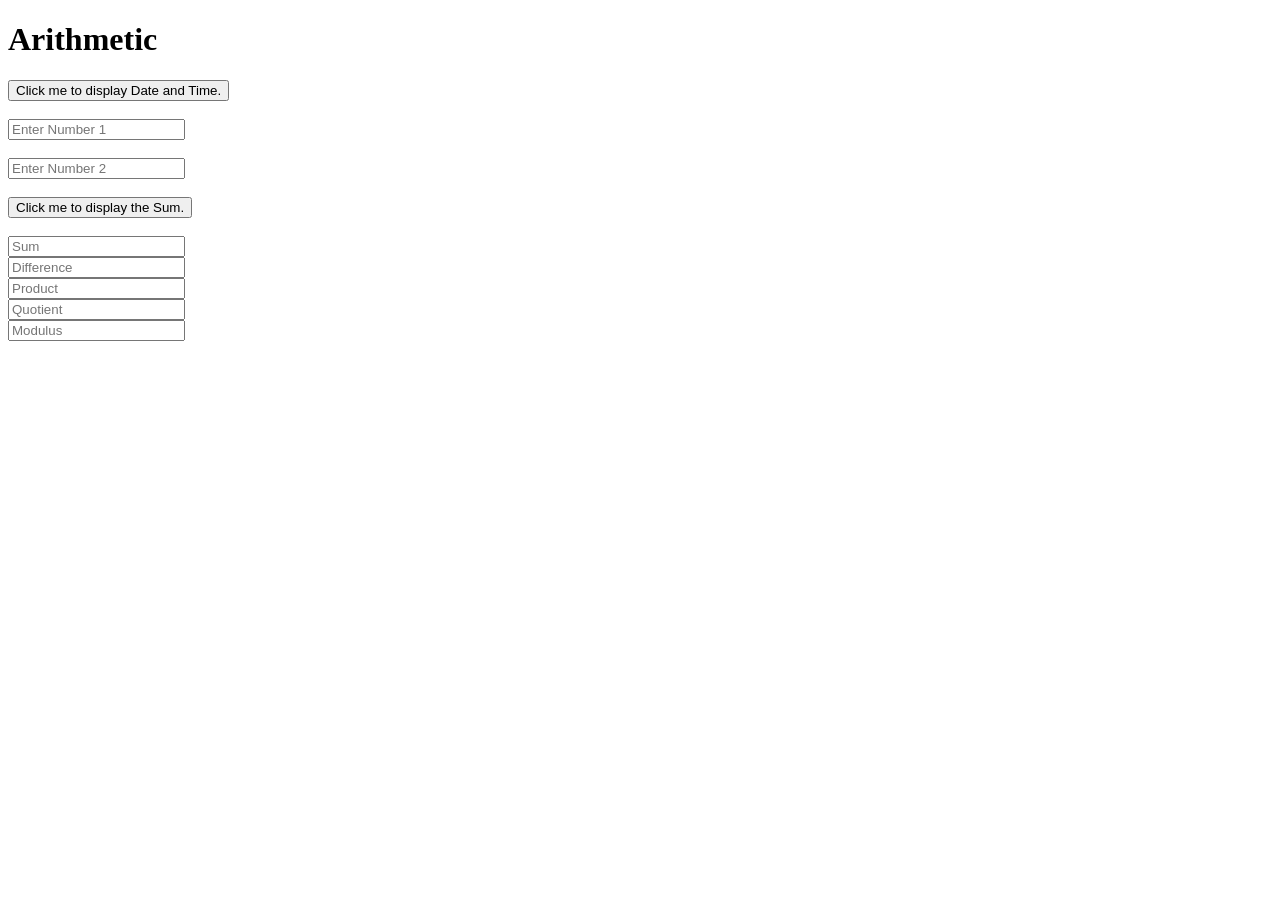
<file: pages/Arithmetic.html>
<!DOCTYPE html>
<html>
<head>
<title>Arithmetic</title>
</head>

<body>

<h1>Arithmetic</h1>

<button onclick="showDate()">Click me to display Date and Time.</button>
<br><br>

<input type="number" id="num1" placeholder="Enter Number 1"><br><br>
<input type="number" id="num2" placeholder="Enter Number 2"><br><br>

<button onclick="calculate()">Click me to display the Sum.</button><br><br>

<input type="text" id="sum" placeholder="Sum" readonly><br>
<input type="text" id="diff" placeholder="Difference" readonly><br>
<input type="text" id="product" placeholder="Product" readonly><br>
<input type="text" id="quotient" placeholder="Quotient" readonly><br>
<input type="text" id="mod" placeholder="Modulus" readonly>

<script>
function showDate() {
    alert(new Date());
}

function calculate() {
    var num1 = parseFloat(document.getElementById("num1").value);
    var num2 = parseFloat(document.getElementById("num2").value);

    var sum = num1 + num2;
    var diff = num1 - num2;
    var product = num1 * num2;
    var quotient = num1 / num2;
    var mod = num1 % num2;

    document.getElementById("sum").value = sum;
    document.getElementById("diff").value = diff;
    document.getElementById("product").value = product;
    document.getElementById("quotient").value = quotient;
    document.getElementById("mod").value = mod;
}
</script>

</body>
</html>
</file>
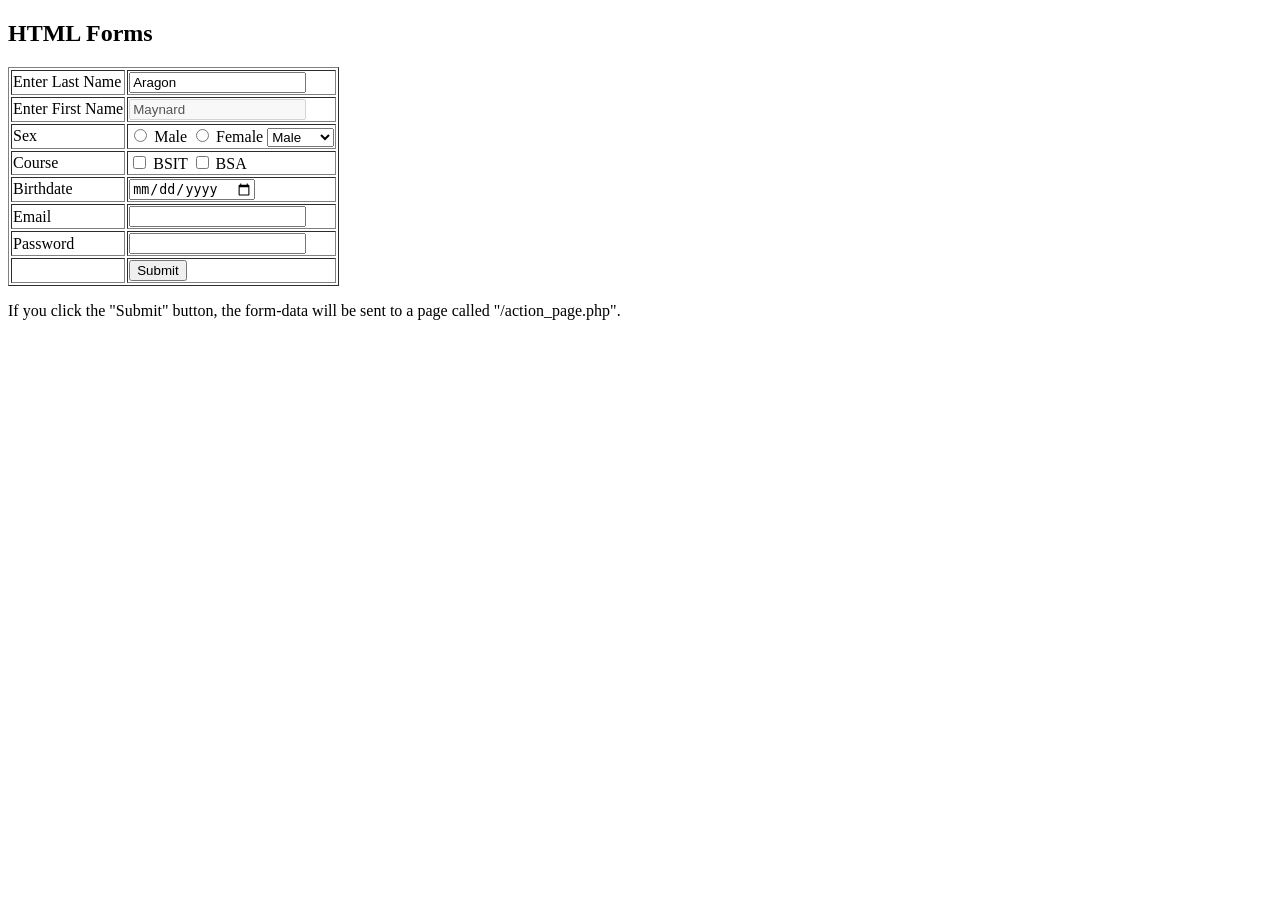
<file: pages/input.html>
<!DOCTYPE html>
<html>
<body>

<h2>HTML Forms</h2>

<form action="/action_page.php">
  <input type="hidden" name="id" value="23443234">
  <table border="1">
    <tr>
      <td>Enter Last Name</td>
      <td><input type="text" name="txtLastname" placeholder="Enter Last Name" value="Aragon" readonly/></td>
    </tr>
    <tr>
      <td>Enter First Name</td>
      <td><input type="text" name="txtFirstname" placeholder="Enter First Name" value="Maynard" disabled/></td>
    </tr>
    <tr>
      <td>Sex</td>
      <td>
          <input type="radio" name="sex" value="Male"> Male
          <input type="radio" name="sex" value="Female"/> Female
          <select name="sex">
            <option value="Male">Male</option>
            <option value="Female">Female</option>
          </select>
      </td>
    </tr>
    <tr>
      <td>Course</td>
      <td>
          <input type="checkbox" name="course" value="BSIT"> BSIT
          <input type="checkbox" name="course" value="BSA"/> BSA
      </td>
    </tr>
    <tr>
      <td>Birthdate</td>
      <td>
          <input type="date" name="birthdate" value="" />
      </td>
    </tr>
    <tr>
      <td>Email</td>
      <td>
      <input type="email" name="email" value="" />
      </td>
    </tr>
    <tr>
      <td>Password</td>
      <td>
      <input type="password" name="password" value="" />
      </td>
    </tr>
    
    <tr>
      <td>&nbsp;</td>
      <td><input type="submit" value="Submit"></td>
    </tr>
    
    
  </table>
</form> 

<p>If you click the "Submit" button, the form-data will be sent to a page called "/action_page.php".</p>



</body>
</html>
</file>
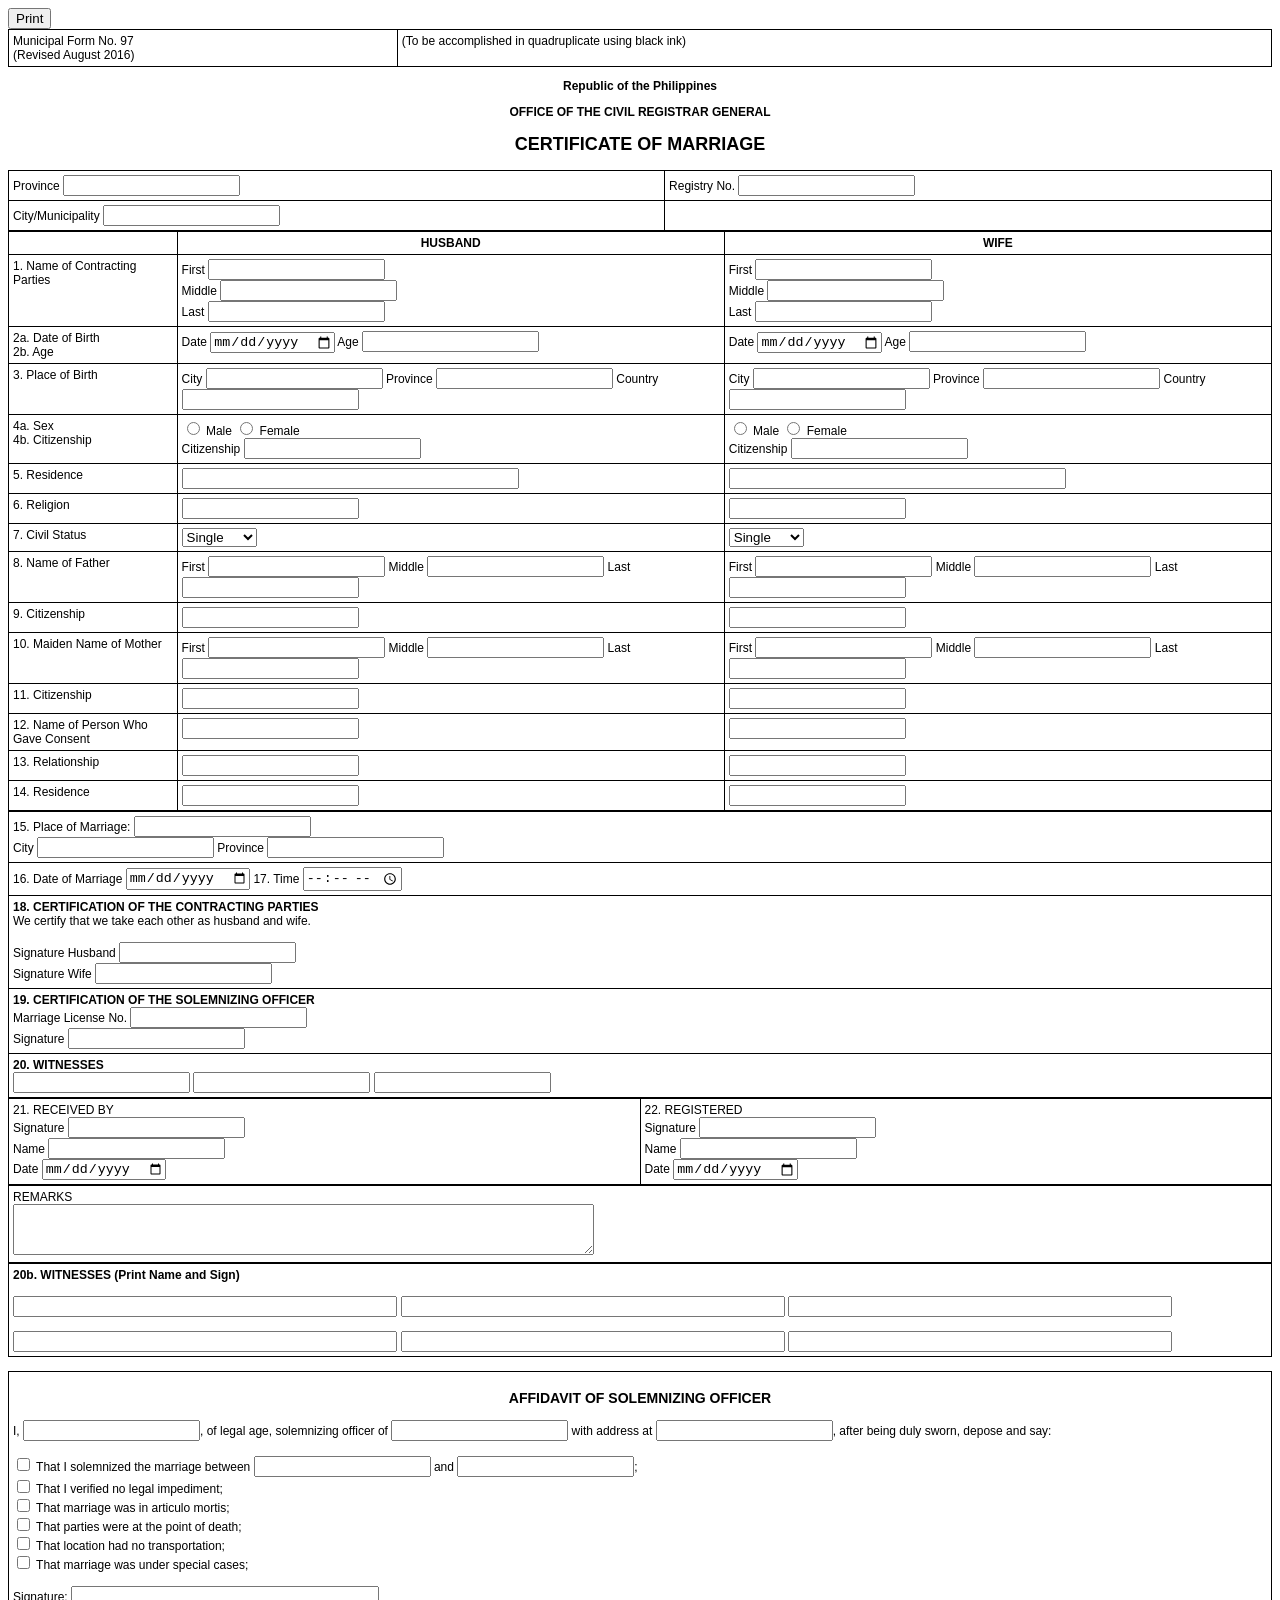
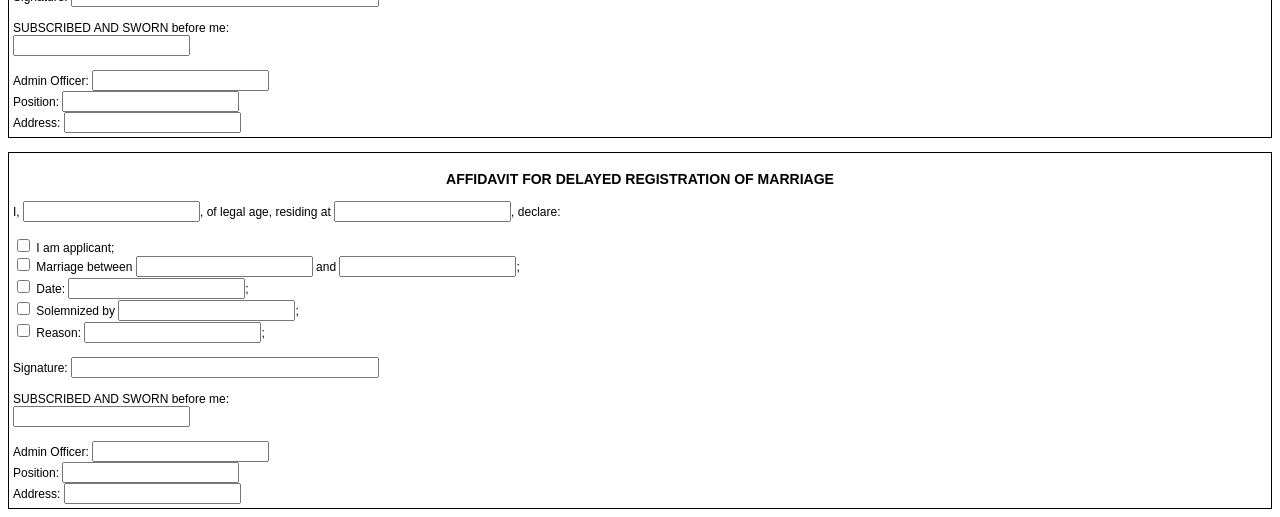
<file: pages/MarriageCertificate.html>
<!DOCTYPE html>
<html lang="en">
<head>
<meta charset="UTF-8">
<title>Certificate of Marriage</title>
<style>
body{
  font-family: Arial;
  font-size: 12px;
}
table{
  border-collapse: collapse;
  width: 100%;
}
td, th{
  border:1px solid black;
  padding:4px;
  vertical-align: top;
}
.center{
  text-align:center;
}
</style>
</head>

<body>

<button onclick="window.print()">Print</button>

<form>

<table>
<tr>
<td>Municipal Form No. 97<br>(Revised August 2016)</td>
<td>(To be accomplished in quadruplicate using black ink)</td>
</tr>
</table>

<p class="center"><b>Republic of the Philippines</b></p>
<p class="center"><b>OFFICE OF THE CIVIL REGISTRAR GENERAL</b></p>
<h2 class="center">CERTIFICATE OF MARRIAGE</h2>

<table>
<tr>
<td>Province <input type="text"></td>
<td>Registry No. <input type="text"></td>
</tr>
<tr>
<td>City/Municipality <input type="text"></td>
<td></td>
</tr>
</table>

<table>
<tr>
<th></th>
<th>HUSBAND</th>
<th>WIFE</th>
</tr>

<tr>
<td>1. Name of Contracting Parties</td>
<td>
First <input><br>
Middle <input><br>
Last <input>
</td>
<td>
First <input><br>
Middle <input><br>
Last <input>
</td>
</tr>

<tr>
<td>2a. Date of Birth<br>2b. Age</td>
<td>Date <input type="date"> Age <input></td>
<td>Date <input type="date"> Age <input></td>
</tr>

<tr>
<td>3. Place of Birth</td>
<td>City <input> Province <input> Country <input></td>
<td>City <input> Province <input> Country <input></td>
</tr>

<tr>
<td>4a. Sex<br>4b. Citizenship</td>
<td>
<input type="radio"> Male
<input type="radio"> Female<br>
Citizenship <input>
</td>
<td>
<input type="radio"> Male
<input type="radio"> Female<br>
Citizenship <input>
</td>
</tr>

<tr>
<td>5. Residence</td>
<td><input size="40"></td>
<td><input size="40"></td>
</tr>

<tr>
<td>6. Religion</td>
<td><input></td>
<td><input></td>
</tr>

<tr>
<td>7. Civil Status</td>
<td>
<select>
<option>Single</option>
<option>Widower</option>
<option>Divorced</option>
</select>
</td>
<td>
<select>
<option>Single</option>
<option>Widow</option>
<option>Divorced</option>
</select>
</td>
</tr>

<tr>
<td>8. Name of Father</td>
<td>First <input> Middle <input> Last <input></td>
<td>First <input> Middle <input> Last <input></td>
</tr>

<tr>
<td>9. Citizenship</td>
<td><input></td>
<td><input></td>
</tr>

<tr>
<td>10. Maiden Name of Mother</td>
<td>First <input> Middle <input> Last <input></td>
<td>First <input> Middle <input> Last <input></td>
</tr>

<tr>
<td>11. Citizenship</td>
<td><input></td>
<td><input></td>
</tr>

<tr>
<td>12. Name of Person Who Gave Consent</td>
<td><input></td>
<td><input></td>
</tr>

<tr>
<td>13. Relationship</td>
<td><input></td>
<td><input></td>
</tr>

<tr>
<td>14. Residence</td>
<td><input></td>
<td><input></td>
</tr>

</table>

<table>
<tr>
<td>
15. Place of Marriage:
<input><br>
City <input> Province <input>
</td>
</tr>

<tr>
<td>
16. Date of Marriage <input type="date">
17. Time <input type="time">
</td>
</tr>

<tr>
<td>
<b>18. CERTIFICATION OF THE CONTRACTING PARTIES</b><br>
We certify that we take each other as husband and wife.
<br><br>
Signature Husband <input><br>
Signature Wife <input>
</td>
</tr>

<tr>
<td>
<b>19. CERTIFICATION OF THE SOLEMNIZING OFFICER</b><br>
Marriage License No. <input><br>
Signature <input>
</td>
</tr>

<tr>
<td>
<b>20. WITNESSES</b><br>
<input> <input> <input>
</td>
</tr>

</table>

<table>
<tr>
<td>
21. RECEIVED BY<br>
Signature <input><br>
Name <input><br>
Date <input type="date">
</td>

<td>
22. REGISTERED<br>
Signature <input><br>
Name <input><br>
Date <input type="date">
</td>
</tr>
</table>

<table>
<tr>
<td>
REMARKS<br>
<textarea rows="3" cols="70"></textarea>
</td>
</tr>
</table>


<table>
<tr>
<td>
<b>20b. WITNESSES (Print Name and Sign)</b><br><br>
<input style="width:30%"> 
<input style="width:30%"> 
<input style="width:30%"><br><br>
<input style="width:30%"> 
<input style="width:30%"> 
<input style="width:30%">
</td>
</tr>
</table>

<br>

<table>
<tr>
<td>
<h3 class="center">AFFIDAVIT OF SOLEMNIZING OFFICER</h3>

I, <input>, of legal age, solemnizing officer of <input> with address at <input>, after being duly sworn, depose and say:

<br><br>

<input type="checkbox"> That I solemnized the marriage between <input> and <input>;<br>
<input type="checkbox"> That I verified no legal impediment;<br>
<input type="checkbox"> That marriage was in articulo mortis;<br>
<input type="checkbox"> That parties were at the point of death;<br>
<input type="checkbox"> That location had no transportation;<br>
<input type="checkbox"> That marriage was under special cases;

<br><br>

Signature: <input style="width:300px;"><br><br>

SUBSCRIBED AND SWORN before me:<br>
<input><br><br>

Admin Officer: <input><br>
Position: <input><br>
Address: <input>

</td>
</tr>
</table>

<br>

<table>
<tr>
<td>
<h3 class="center">AFFIDAVIT FOR DELAYED REGISTRATION OF MARRIAGE</h3>

I, <input>, of legal age, residing at <input>, declare:

<br><br>

<input type="checkbox"> I am applicant;<br>
<input type="checkbox"> Marriage between <input> and <input>;<br>
<input type="checkbox"> Date: <input>;<br>
<input type="checkbox"> Solemnized by <input>;<br>
<input type="checkbox"> Reason: <input>;

<br><br>

Signature: <input style="width:300px;"><br><br>

SUBSCRIBED AND SWORN before me:<br>
<input><br><br>

Admin Officer: <input><br>
Position: <input><br>
Address: <input>

</td>
</tr>
</table>

</form>

</body>
</html>
</file>
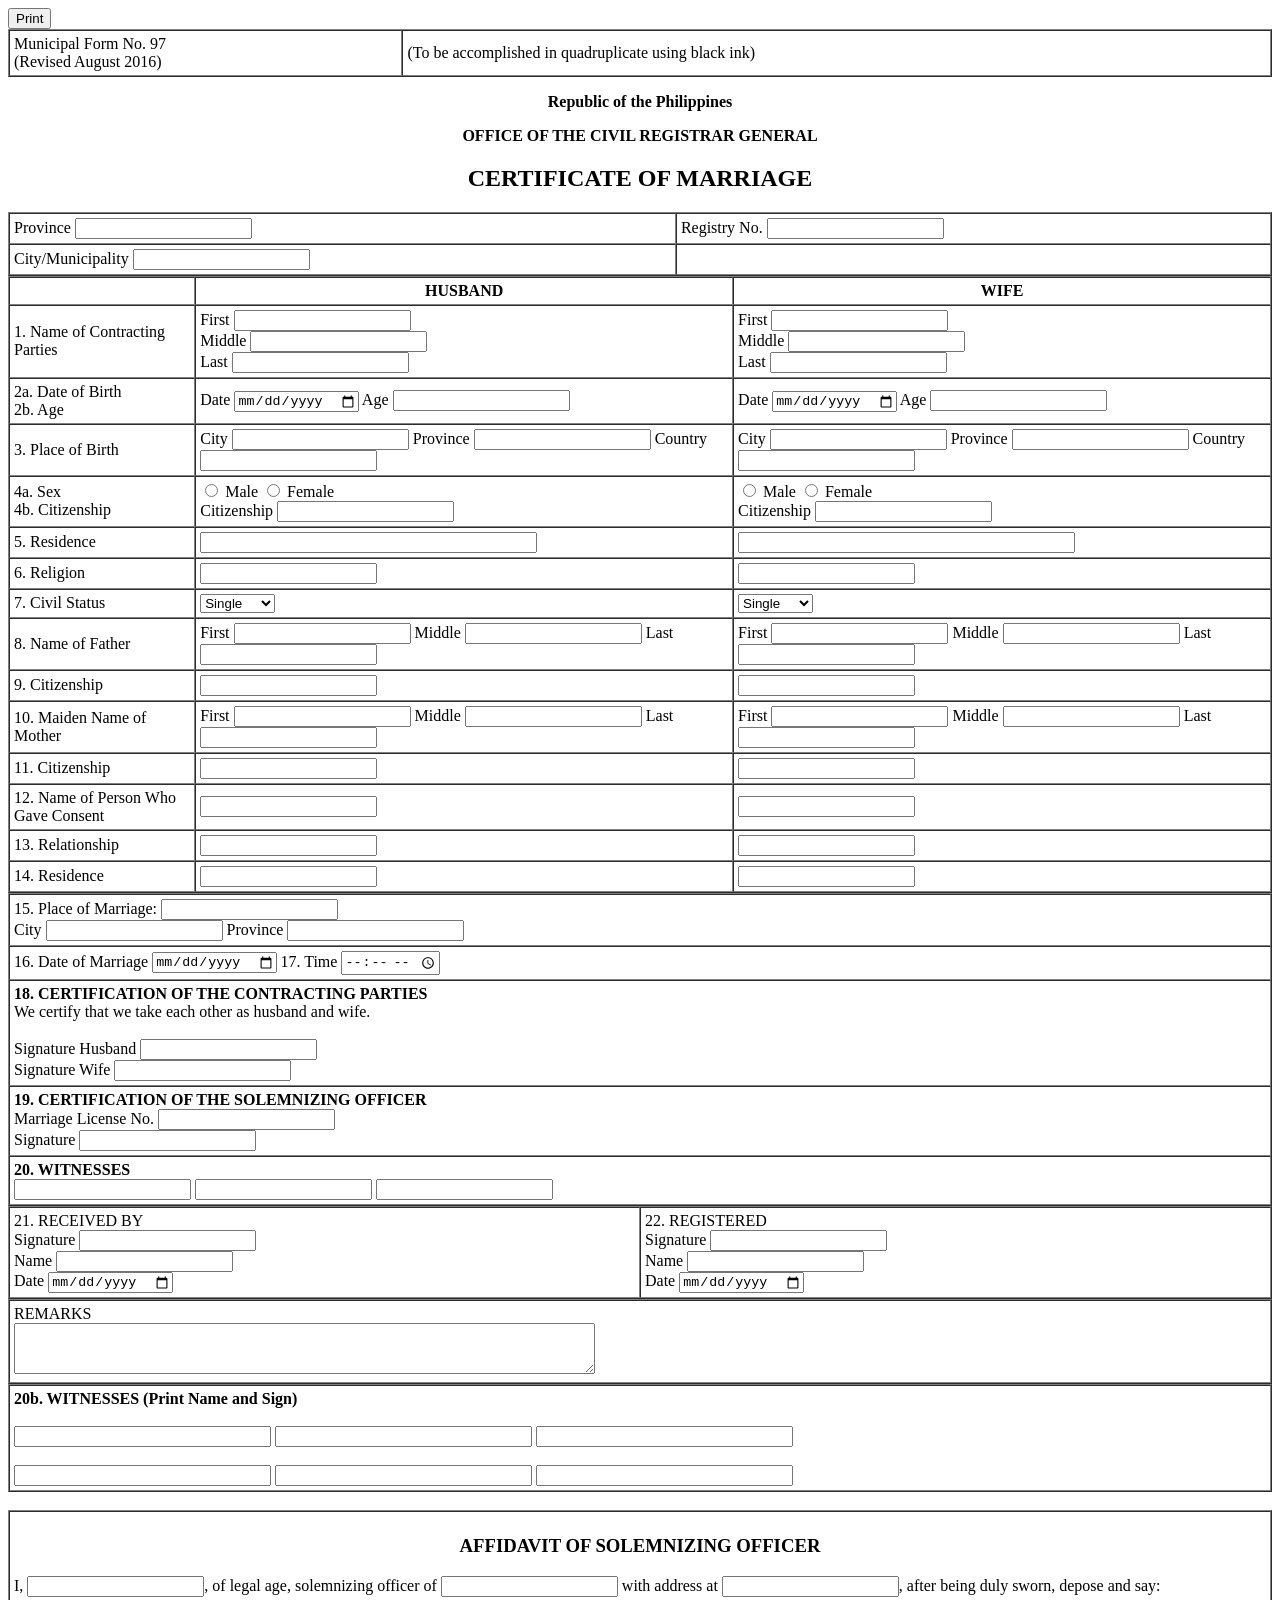
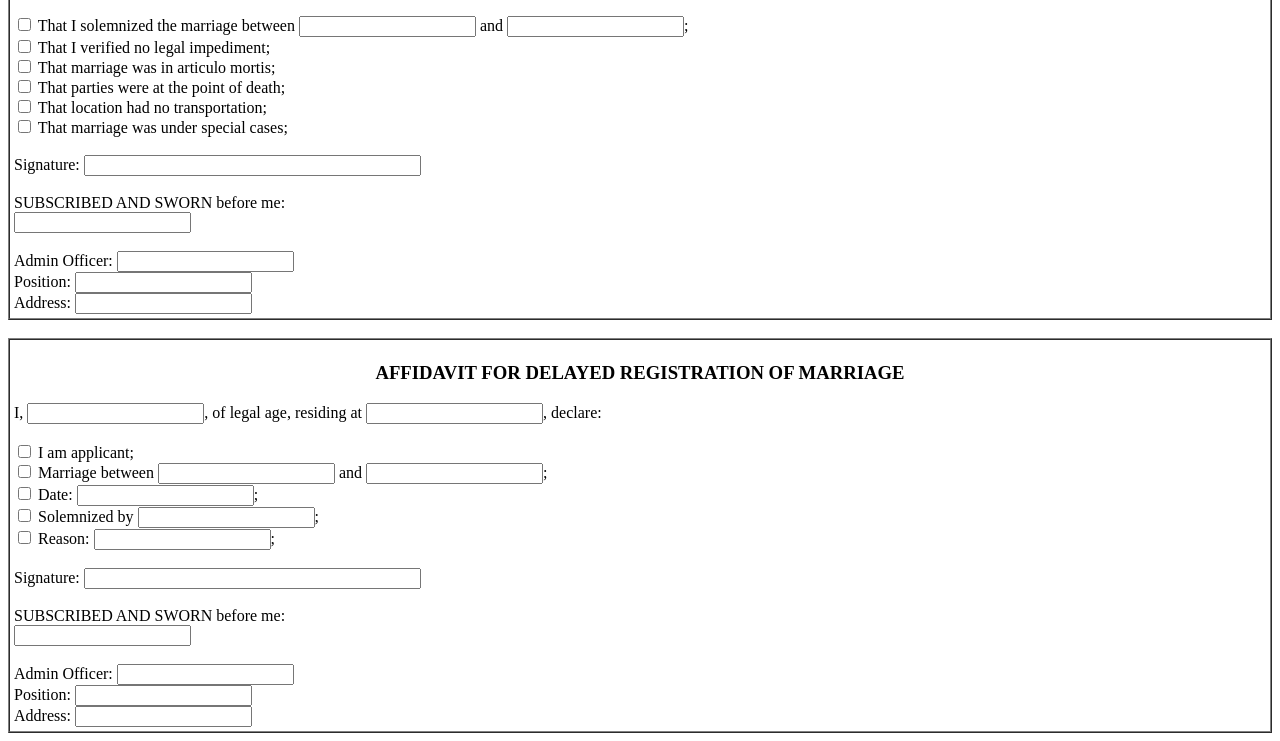
<file: pages/MarriageCertificate_bootstrap.html>
<!DOCTYPE html>
<html lang="en">
<head>
<meta charset="UTF-8">
<title>Certificate of Marriage</title>
</head>

<body>

<button onclick="window.print()">Print</button>

<form>

<table border="1" cellspacing="0" cellpadding="4" width="100%">
<tr>
<td>Municipal Form No. 97<br>(Revised August 2016)</td>
<td>(To be accomplished in quadruplicate using black ink)</td>
</tr>
</table>

<p align="center"><b>Republic of the Philippines</b></p>
<p align="center"><b>OFFICE OF THE CIVIL REGISTRAR GENERAL</b></p>
<h2 align="center">CERTIFICATE OF MARRIAGE</h2>

<table border="1" cellspacing="0" cellpadding="4" width="100%">
<tr>
<td>Province <input type="text"></td>
<td>Registry No. <input type="text"></td>
</tr>
<tr>
<td>City/Municipality <input type="text"></td>
<td></td>
</tr>
</table>

<table border="1" cellspacing="0" cellpadding="4" width="100%">
<tr>
<th></th>
<th>HUSBAND</th>
<th>WIFE</th>
</tr>

<tr>
<td>1. Name of Contracting Parties</td>
<td>
First <input><br>
Middle <input><br>
Last <input>
</td>
<td>
First <input><br>
Middle <input><br>
Last <input>
</td>
</tr>

<tr>
<td>2a. Date of Birth<br>2b. Age</td>
<td>Date <input type="date"> Age <input></td>
<td>Date <input type="date"> Age <input></td>
</tr>

<tr>
<td>3. Place of Birth</td>
<td>City <input> Province <input> Country <input></td>
<td>City <input> Province <input> Country <input></td>
</tr>

<tr>
<td>4a. Sex<br>4b. Citizenship</td>
<td>
<input type="radio"> Male
<input type="radio"> Female<br>
Citizenship <input>
</td>
<td>
<input type="radio"> Male
<input type="radio"> Female<br>
Citizenship <input>
</td>
</tr>

<tr>
<td>5. Residence</td>
<td><input size="40"></td>
<td><input size="40"></td>
</tr>

<tr>
<td>6. Religion</td>
<td><input></td>
<td><input></td>
</tr>

<tr>
<td>7. Civil Status</td>
<td>
<select>
<option>Single</option>
<option>Widower</option>
<option>Divorced</option>
</select>
</td>
<td>
<select>
<option>Single</option>
<option>Widow</option>
<option>Divorced</option>
</select>
</td>
</tr>

<tr>
<td>8. Name of Father</td>
<td>First <input> Middle <input> Last <input></td>
<td>First <input> Middle <input> Last <input></td>
</tr>

<tr>
<td>9. Citizenship</td>
<td><input></td>
<td><input></td>
</tr>

<tr>
<td>10. Maiden Name of Mother</td>
<td>First <input> Middle <input> Last <input></td>
<td>First <input> Middle <input> Last <input></td>
</tr>

<tr>
<td>11. Citizenship</td>
<td><input></td>
<td><input></td>
</tr>

<tr>
<td>12. Name of Person Who Gave Consent</td>
<td><input></td>
<td><input></td>
</tr>

<tr>
<td>13. Relationship</td>
<td><input></td>
<td><input></td>
</tr>

<tr>
<td>14. Residence</td>
<td><input></td>
<td><input></td>
</tr>

</table>

<table border="1" cellspacing="0" cellpadding="4" width="100%">
<tr>
<td>
15. Place of Marriage:
<input><br>
City <input> Province <input>
</td>
</tr>

<tr>
<td>
16. Date of Marriage <input type="date">
17. Time <input type="time">
</td>
</tr>

<tr>
<td>
<b>18. CERTIFICATION OF THE CONTRACTING PARTIES</b><br>
We certify that we take each other as husband and wife.
<br><br>
Signature Husband <input><br>
Signature Wife <input>
</td>
</tr>

<tr>
<td>
<b>19. CERTIFICATION OF THE SOLEMNIZING OFFICER</b><br>
Marriage License No. <input><br>
Signature <input>
</td>
</tr>

<tr>
<td>
<b>20. WITNESSES</b><br>
<input> <input> <input>
</td>
</tr>

</table>

<table border="1" cellspacing="0" cellpadding="4" width="100%">
<tr>
<td>
21. RECEIVED BY<br>
Signature <input><br>
Name <input><br>
Date <input type="date">
</td>

<td>
22. REGISTERED<br>
Signature <input><br>
Name <input><br>
Date <input type="date">
</td>
</tr>
</table>

<table border="1" cellspacing="0" cellpadding="4" width="100%">
<tr>
<td>
REMARKS<br>
<textarea rows="3" cols="70"></textarea>
</td>
</tr>
</table>


<table border="1" cellspacing="0" cellpadding="4" width="100%">
<tr>
<td>
<b>20b. WITNESSES (Print Name and Sign)</b><br><br>
<input size="30"> 
<input size="30"> 
<input size="30"><br><br>
<input size="30"> 
<input size="30"> 
<input size="30">
</td>
</tr>
</table>

<br>

<table border="1" cellspacing="0" cellpadding="4" width="100%">
<tr>
<td>
<h3 align="center">AFFIDAVIT OF SOLEMNIZING OFFICER</h3>

I, <input>, of legal age, solemnizing officer of <input> with address at <input>, after being duly sworn, depose and say:

<br><br>

<input type="checkbox"> That I solemnized the marriage between <input> and <input>;<br>
<input type="checkbox"> That I verified no legal impediment;<br>
<input type="checkbox"> That marriage was in articulo mortis;<br>
<input type="checkbox"> That parties were at the point of death;<br>
<input type="checkbox"> That location had no transportation;<br>
<input type="checkbox"> That marriage was under special cases;

<br><br>

Signature: <input size="40"><br><br>

SUBSCRIBED AND SWORN before me:<br>
<input><br><br>

Admin Officer: <input><br>
Position: <input><br>
Address: <input>

</td>
</tr>
</table>

<br>

<table border="1" cellspacing="0" cellpadding="4" width="100%">
<tr>
<td>
<h3 align="center">AFFIDAVIT FOR DELAYED REGISTRATION OF MARRIAGE</h3>

I, <input>, of legal age, residing at <input>, declare:

<br><br>

<input type="checkbox"> I am applicant;<br>
<input type="checkbox"> Marriage between <input> and <input>;<br>
<input type="checkbox"> Date: <input>;<br>
<input type="checkbox"> Solemnized by <input>;<br>
<input type="checkbox"> Reason: <input>;

<br><br>

Signature: <input size="40"><br><br>

SUBSCRIBED AND SWORN before me:<br>
<input><br><br>

Admin Officer: <input><br>
Position: <input><br>
Address: <input>

</td>
</tr>
</table>

</form>

</body>
</html>
</file>
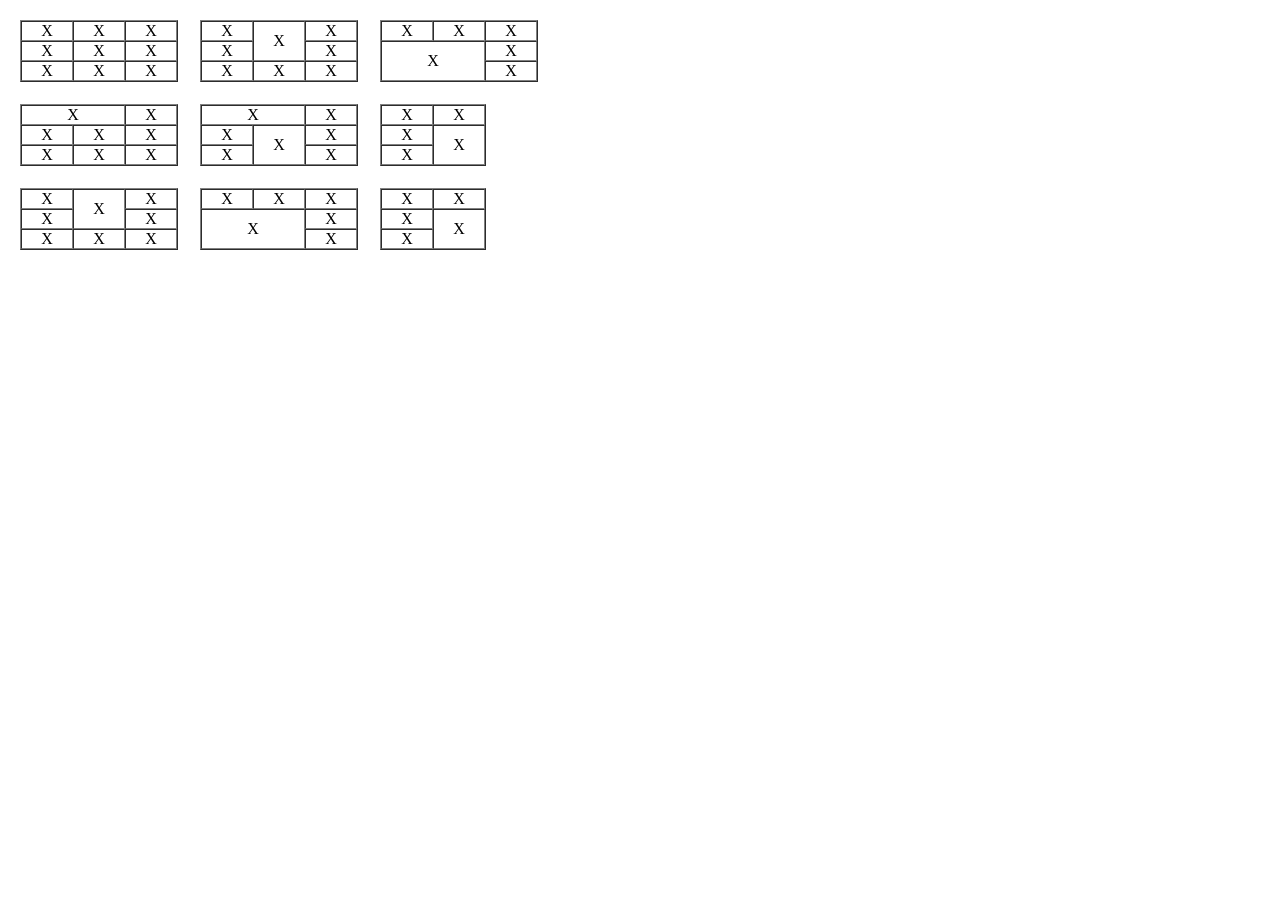
<file: pages/Quiz01.html>
<!DOCTYPE html>
<html lang="en">
<head>
<meta charset="UTF-8">
<meta name="viewport" content="width=device-width, initial-scale=1.0">
<title>Quiz 01</title>
</head>
<body>

<table cellpadding="10">
  <tr>
    <td>
      <table border="1" cellspacing="0" cellpadding="0">
        <tr>
          <td width="50" align="center">X</td>
          <td width="50" align="center">X</td>
          <td width="50" align="center">X</td>
        </tr>
        <tr>
          <td width="50" align="center">X</td>
          <td width="50" align="center">X</td>
          <td width="50" align="center">X</td>
        </tr>
        <tr>
          <td width="50" align="center">X</td>
          <td width="50" align="center">X</td>
          <td width="50" align="center">X</td>
        </tr>
      </table>
    </td>
    <td>
      <table border="1" cellspacing="0" cellpadding="0">
        <tr>
          <td width="50" align="center">X</td>
          <td width="50" align="center" rowspan="2">X</td>
          <td width="50" align="center">X</td>
        </tr>
        <tr>
          <td width="50" align="center">X</td>
          <td width="50" align="center">X</td>
        </tr>
        <tr>
          <td width="50" align="center">X</td>
          <td width="50" align="center">X</td>
          <td width="50" align="center">X</td>
        </tr>
      </table>
    </td>
    <td>
      <table border="1" cellspacing="0" cellpadding="0">
        <tr>
          <td width="50" align="center">X</td>
          <td width="50" align="center">X</td>
          <td width="50" align="center">X</td>
        </tr>
        <tr>
          <td width="50" align="center" rowspan="2" colspan="2">X</td>
          <td width="50" align="center">X</td>
        </tr>
        <tr>
          <td width="50" align="center">X</td>
        </tr>
      </table>
    </td>
  </tr>
  <tr>
    <td>
      <table border="1" cellspacing="0" cellpadding="0">
        <tr>
          <td width="50" align="center" colspan="2">X</td>
          <td width="50" align="center">X</td>
        </tr>
        <tr>
          <td width="50" align="center">X</td>
          <td width="50" align="center">X</td>
          <td width="50" align="center">X</td>
        </tr>
        <tr>
          <td width="50" align="center">X</td>
          <td width="50" align="center">X</td>
          <td width="50" align="center">X</td>
        </tr>
      </table>
    </td>
    <td>
      <table border="1" cellspacing="0" cellpadding="0">
        <tr>
          <td width="50" align="center" colspan="2">X</td>
          <td width="50" align="center">X</td>
        </tr>
        <tr>
          <td width="50" align="center">X</td>
          <td width="50" align="center" rowspan="2">X</td>
          <td width="50" align="center">X</td>
        </tr>
        <tr>
          <td width="50" align="center">X</td>
          <td width="50" align="center">X</td>
        </tr>
      </table>
    </td>
    <td>
      <table border="1" cellspacing="0" cellpadding="0">
        <tr>
          <td width="50" align="center" colspan="2">X</td>
          <td width="50" align="center">X</td>
        </tr>
        <tr>
          <td width="50" align="center">X</td>
          <td width="50" align="center" rowspan="2" colspan="2">X</td>
        </tr>
        <tr>
          <td width="50" align="center">X</td>
        </tr>
      </table>
    </td>
  </tr>
  <tr>
    <td>
      <table border="1" cellspacing="0" cellpadding="0">
        <tr>
          <td width="50" align="center">X</td>
          <td width="50" align="center" rowspan="2">X</td>
          <td width="50" align="center">X</td>
        </tr>
        <tr>
          <td width="50" align="center">X</td>
          <td width="50" align="center">X</td>
        </tr>
        <tr>
          <td width="50" align="center">X</td>
          <td width="50" align="center">X</td>
          <td width="50" align="center">X</td>
        </tr>
      </table>
    </td>
    <td>
      <table border="1" cellspacing="0" cellpadding="0">
        <tr>
          <td width="50" align="center">X</td>
          <td width="50" align="center">X</td>
          <td width="50" align="center">X</td>
        </tr>
        <tr>
          <td width="50" align="center" rowspan="2" colspan="2">X</td>
          <td width="50" align="center">X</td>
        </tr>
        <tr>
          <td width="50" align="center">X</td>
        </tr>
      </table>
    </td>
    <td>
      <table border="1" cellspacing="0" cellpadding="0">
        <tr>
          <td width="50" align="center" colspan="2">X</td>
          <td width="50" align="center">X</td>
        </tr>
        <tr>
          <td width="50" align="center">X</td>
          <td width="50" align="center" rowspan="2" colspan="2">X</td>
        </tr>
        <tr>
          <td width="50" align="center">X</td>
        </tr>
      </table>
    </td>
  </tr>
</table>

</body>
</html>
</file>
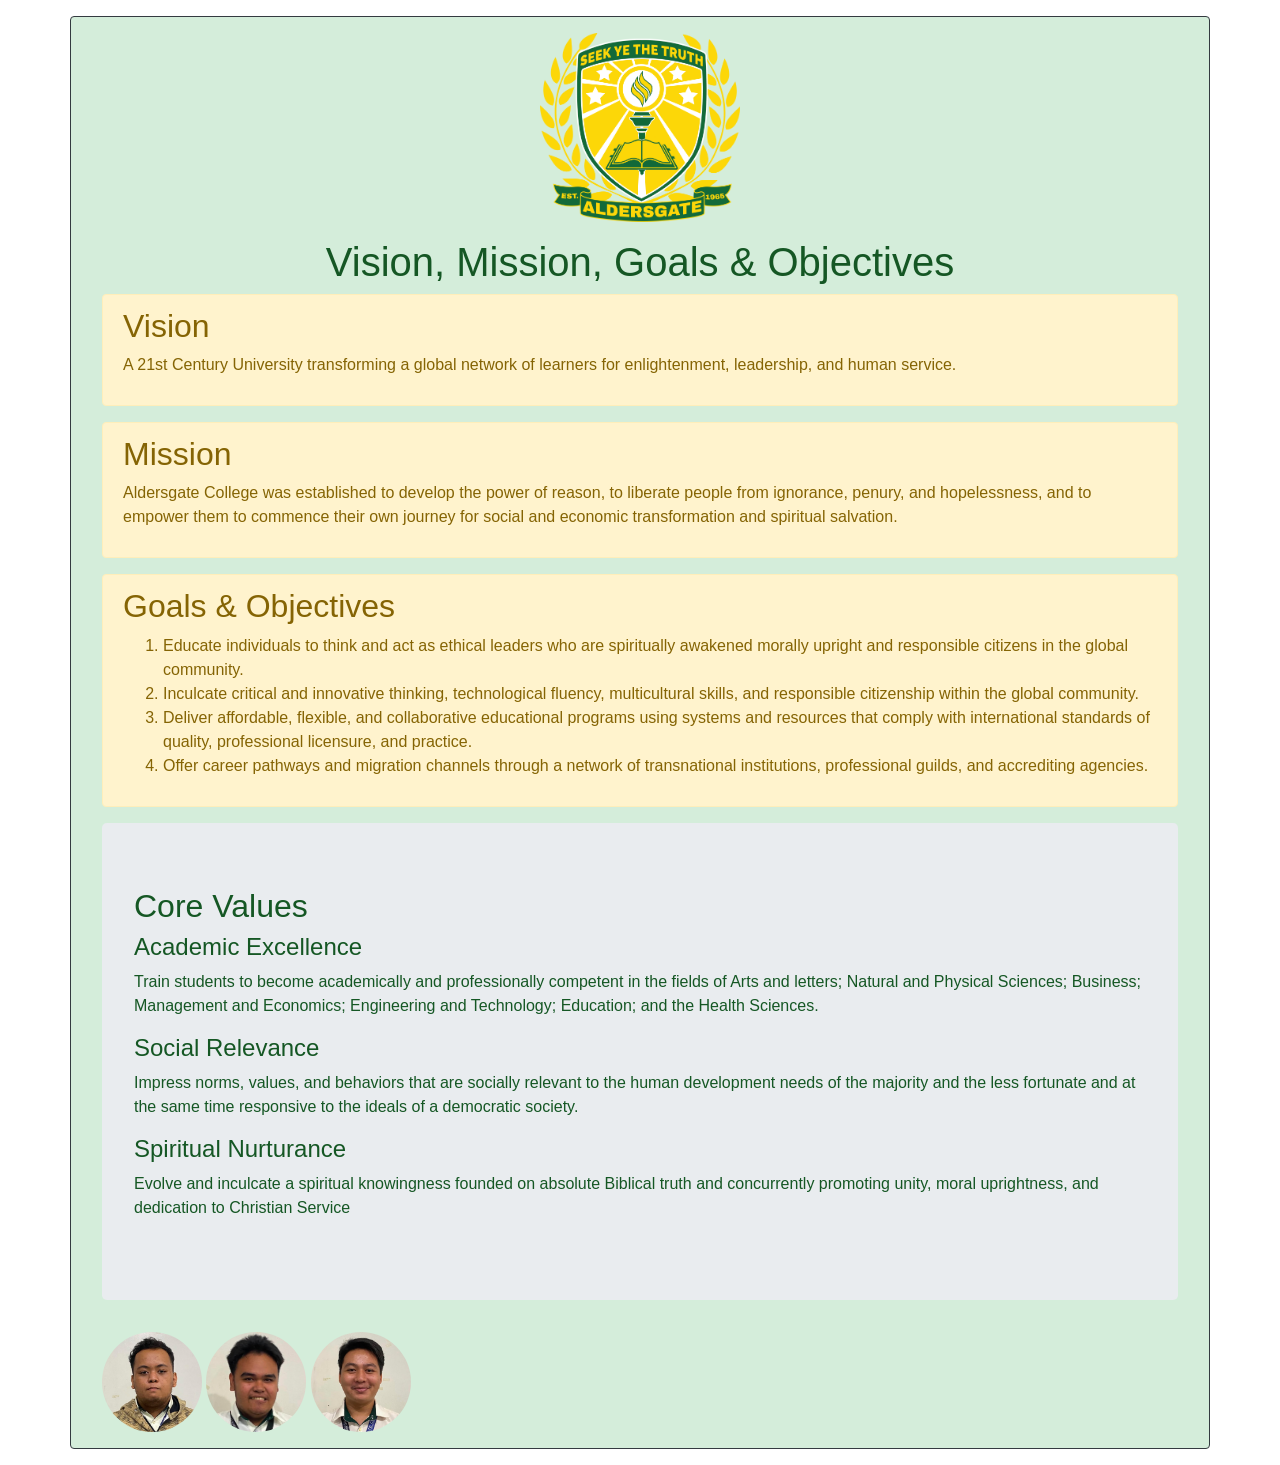
<file: pages/vmgo_bootstrap.html>
<!DOCTYPE html>
<html lang="en">
<head>
    <meta charset="UTF-8">
    <meta name="viewport" content="width=device-width, initial-scale=1.0">
    <title>Vision, Mission, Goals & Objectives</title>
    <link href="https://cdn.jsdelivr.net/npm/bootstrap@4.6.2/dist/css/bootstrap.min.css" rel="stylesheet">
    <script src="https://cdn.jsdelivr.net/npm/bootstrap@4.6.2/dist/js/bootstrap.bundle.min.js"></script>
</head>
<body>
    <div class="container pt-3 border p-3 my-3 border-dark rounded alert-success">
        <div class="container">
            <div class="text-center mb-3">
                <img src="../images/Aldersgate.png" alt="Aldersgate College Logo" class="img-fluid" style="max-width: 200px;">
            </div>

            <h1 class="text-center">Vision, Mission, Goals & Objectives</h1>

            <div class="alert alert-warning">
                <h2>Vision</h2>
                <p>A 21st Century University transforming a global network of learners for enlightenment, leadership, and human service.</p>
            </div>

            <div class="alert alert-warning">
                <h2>Mission</h2>
                <p>Aldersgate College was established to develop the power of reason, to liberate people from ignorance, penury, and hopelessness, and to empower them to commence their own journey for social and economic transformation and spiritual salvation.</p>
            </div>

            <div class="alert alert-warning">
                <h2>Goals & Objectives</h2>
                <ol type="1">
                    <li>Educate individuals to think and act as ethical leaders who are spiritually awakened morally upright and responsible citizens in the global community.</li>
                    <li>Inculcate critical and innovative thinking, technological fluency, multicultural skills, and responsible citizenship within the global community.</li>
                    <li>Deliver affordable, flexible, and collaborative educational programs using systems and resources that comply with international standards of quality, professional licensure, and practice.</li>
                    <li>Offer career pathways and migration channels through a network of transnational institutions, professional guilds, and accrediting agencies.</li>
                </ol>
            </div>

            <div class="jumbotron">
                <h2>Core Values</h2>

                <h4>Academic Excellence</h4>
                <p>Train students to become academically and professionally competent in the fields of Arts and letters; Natural and Physical Sciences; Business; Management and Economics; Engineering and Technology; Education; and the Health Sciences.</p>

                <h4>Social Relevance</h4>
                <p>Impress norms, values, and behaviors that are socially relevant to the human development needs of the majority and the less fortunate and at the same time responsive to the ideals of a democratic society.</p>

                <h4>Spiritual Nurturance</h4>
                <p>Evolve and inculcate a spiritual knowingness founded on absolute Biblical truth and concurrently promoting unity, moral uprightness, and dedication to Christian Service</p>
            </div>
            <img src="../images/Policarpio.jpg" alt="Poli" class="rounded-circle" style="max-width: 100px; height: 100px;">
            <img src="../images/Baquiran.jpg" alt="Baquiran" class="rounded-circle" style="max-width: 100px; height: 100px;">
            <img src="../images/Ilarde.jpg" alt="Ilarde" class="rounded-circle" style="max-width: 100px; height: 100px;">
        </div>
    </div>
</body>
</html>
</file>
